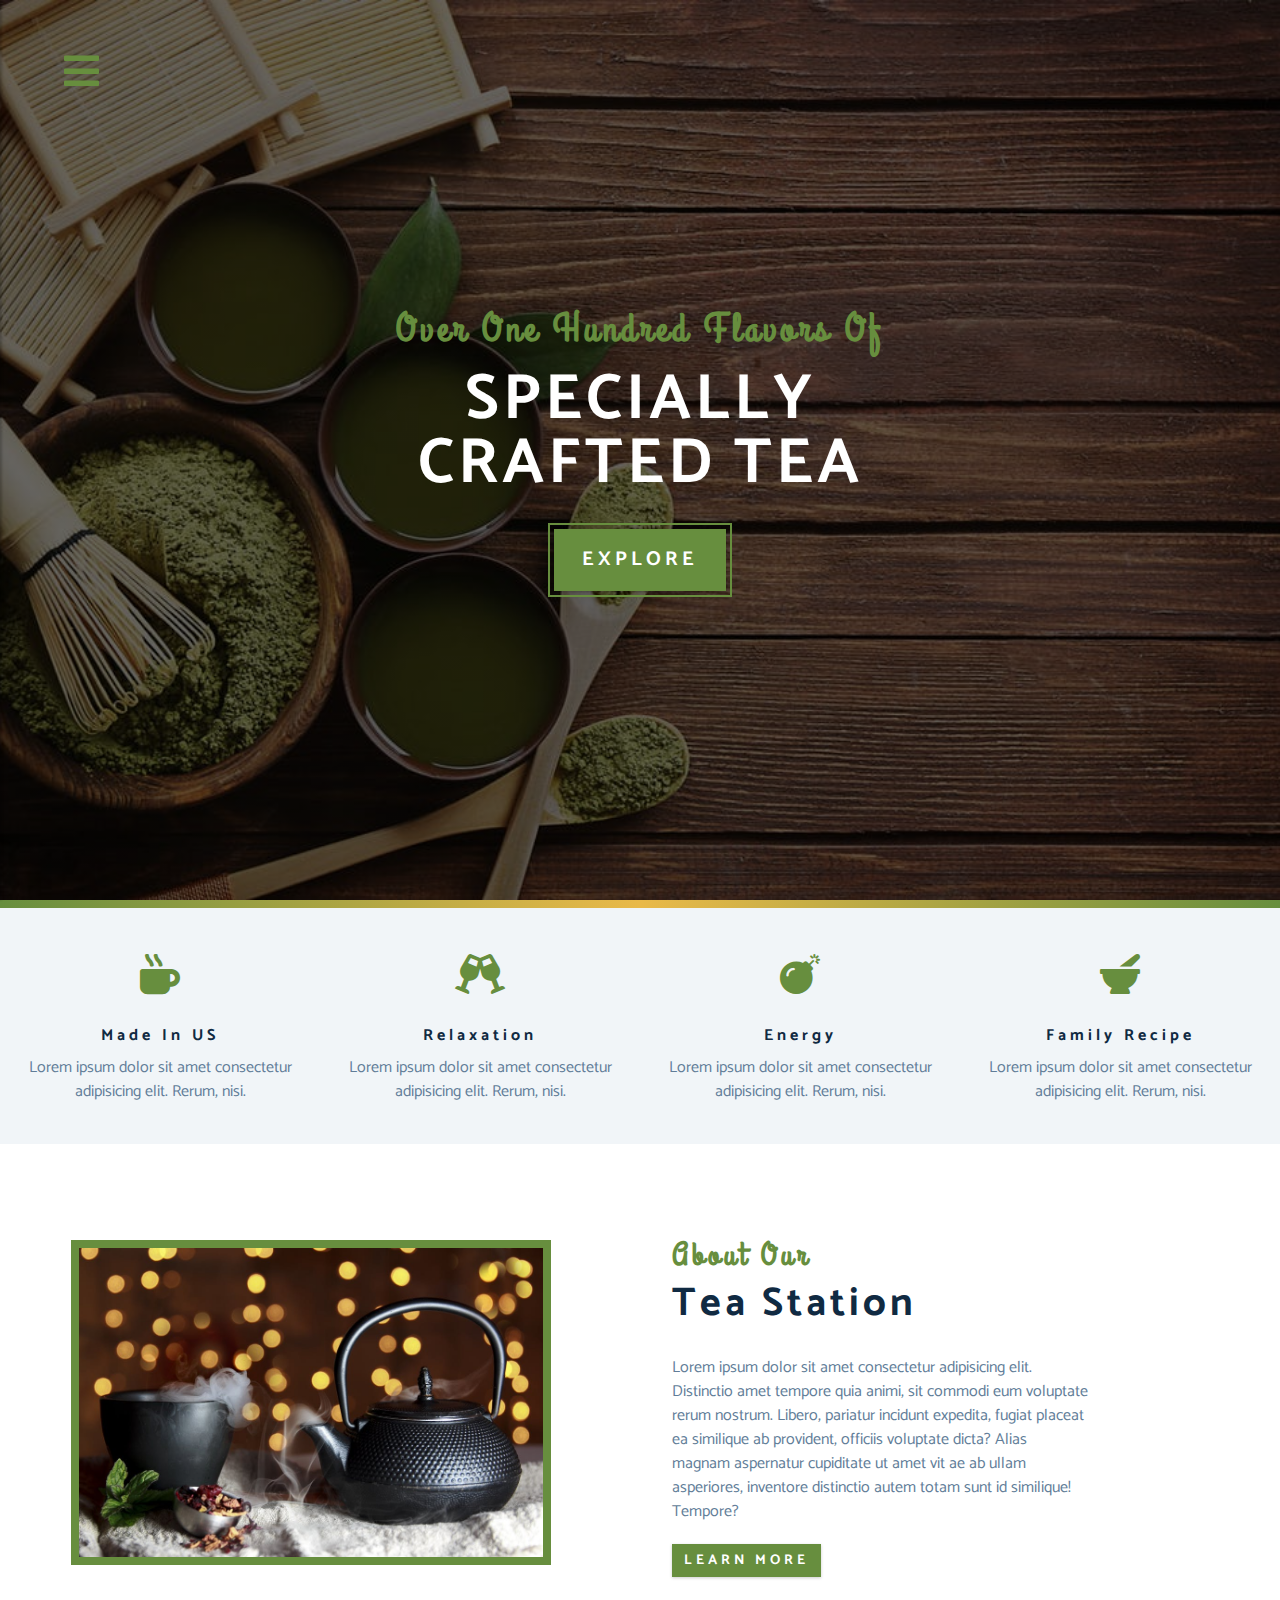
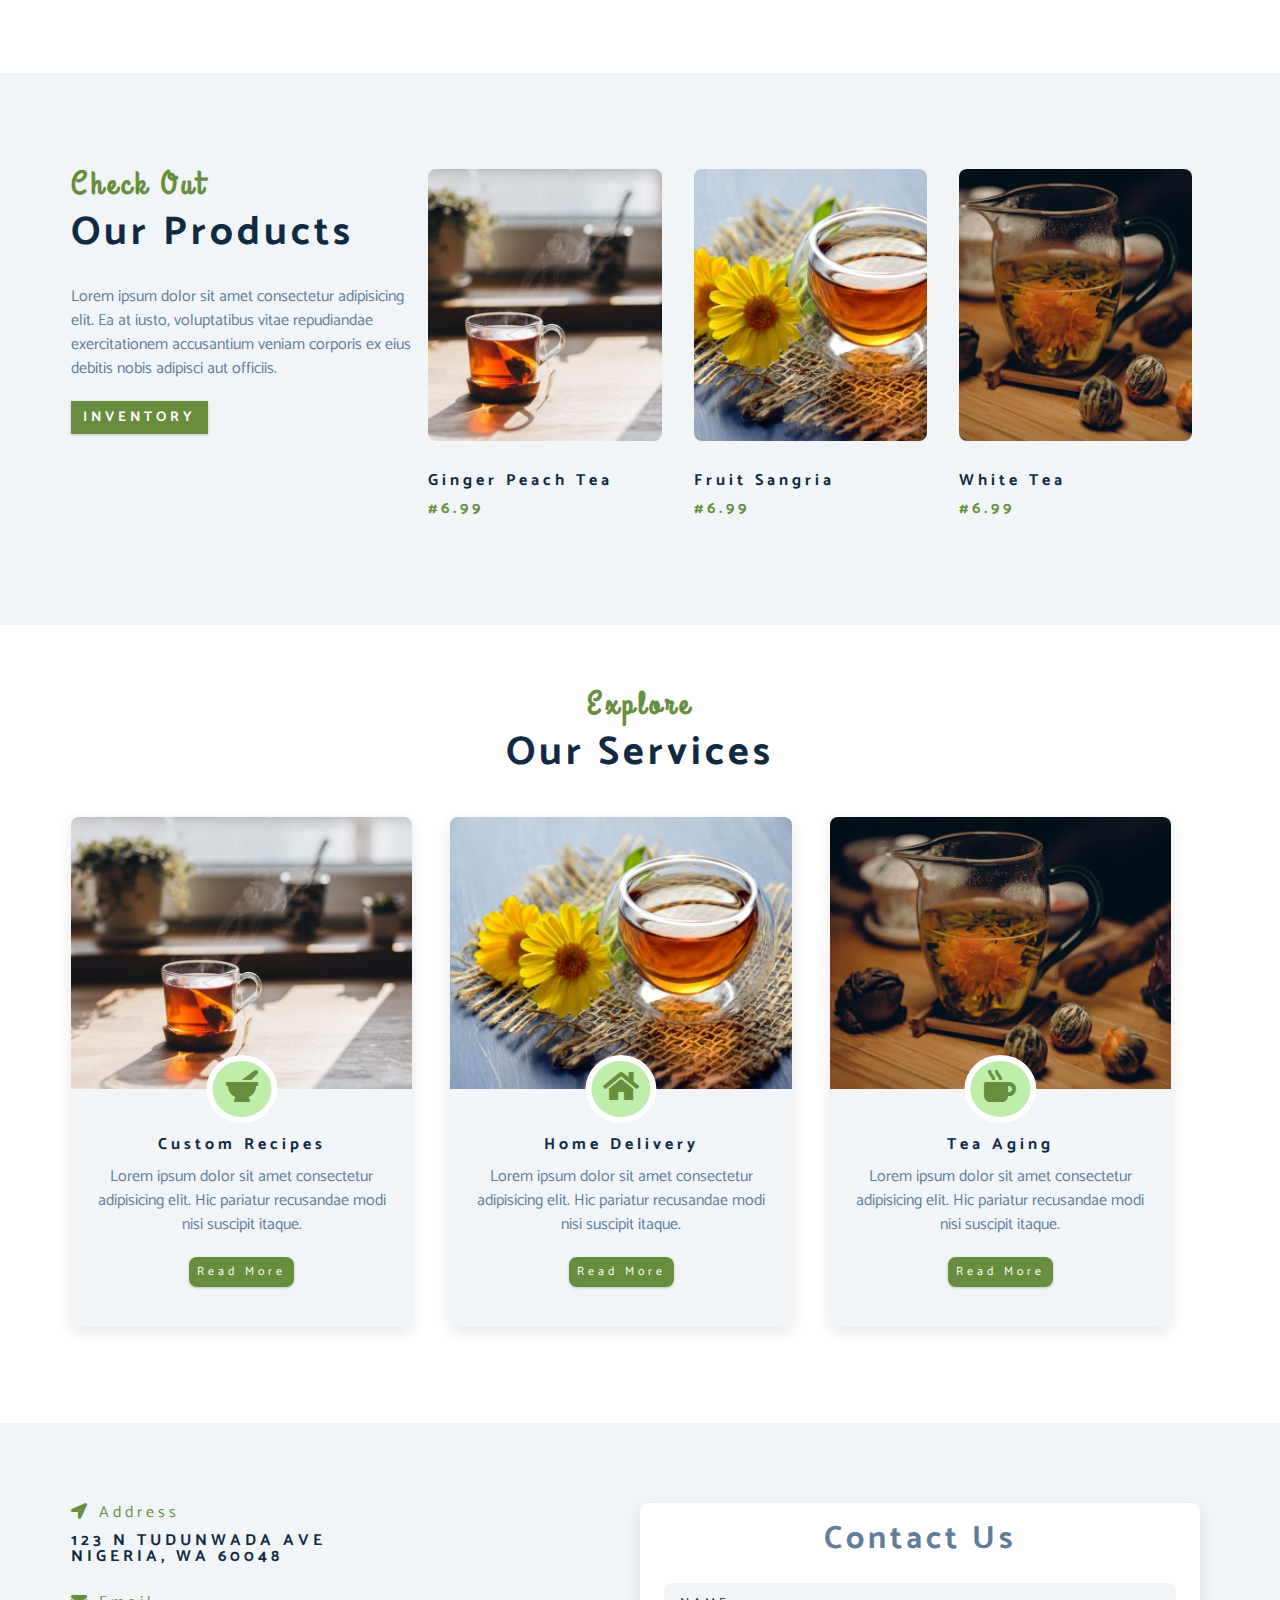
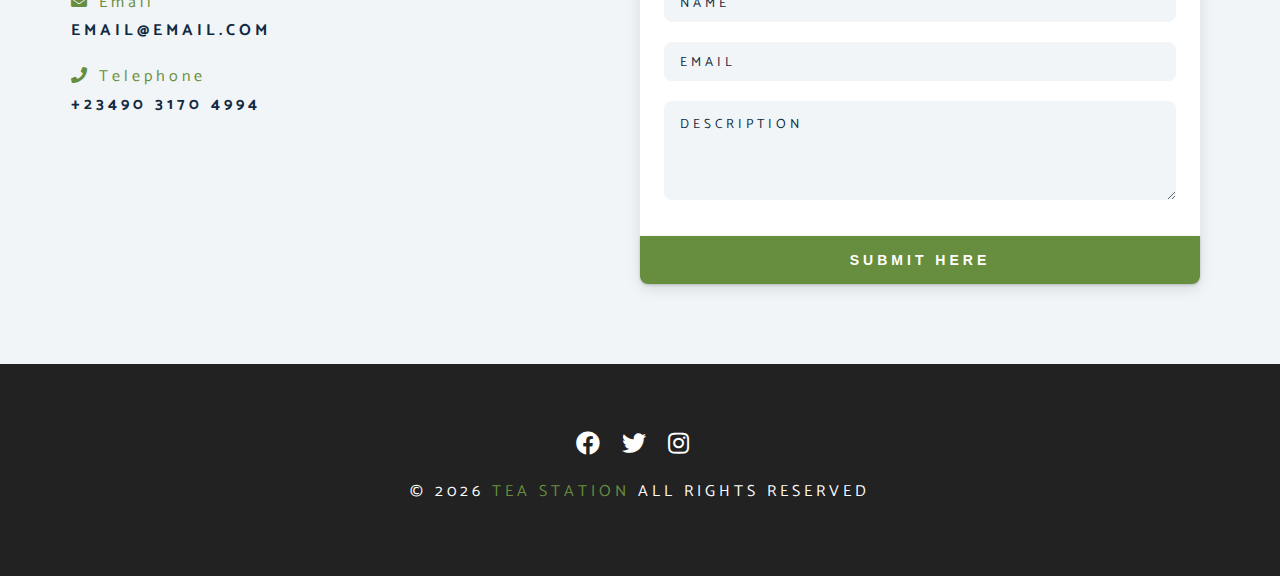
<file: index.html>
<!DOCTYPE html>
<html lang="en">
<head>
    <meta charset="UTF-8">
    <meta http-equiv="X-UA-Compatible" content="IE=edge">
    <meta name="viewport" content="width=device-width, initial-scale=1.0">
    <title>Tea Station || Home</title>
     <!-- font awesome -->
    <link rel="stylesheet" href="./fontawesome-free-5.12.1-web/css/all.min.css">
    <!-- custom css -->
    <link rel="stylesheet" href="/styles.css">
</head>
<body>
<!-- navbar -->
<!-- nav button -->
<span class="nav-btn" id="nav-btn">
    <i class="fas fa-bars"></i>
</span>
<nav class="navbar" id="navbar">
    <div class="navbar-header">
        <span class="nav-close" id="nav-close">
            <i class="fas fa-times"></i>
        </span>
    </div>
    <ul class="nav-items">
        <li><a href="index.html" class="nav-link">home</a></li>
        <li><a href="skills.html" class="nav-link">skills</a></li>
        <li><a href="about.html" class="nav-link">about</a></li>
        <li><a href="products.html" class="nav-link">products</a></li>
        <li><a href="services.html" class="nav-link">services</a></li>
    </ul>
</nav>
<!-- header -->
<header class="header">
    <div class="banner">
        <h2>Over one hundred flavors of</h2>
        <h1>specially <br> crafted tea</h1>
        <a href="skills.html" class="btn banner-btn">
            explore
        </a>
    </div>
</header>
<!-- end of header -->
<div class="content-divider"></div>
<!-- skills section -->
<section class="skills clearfix">
<!-- single skill -->
<article class="skill">
<span class="skill-icon">
    <i class="fas fa-mug-hot"></i>
</span>
<h4 class="skill-title">made in US </h4>
<p class="skill-text">
    Lorem ipsum dolor sit amet consectetur adipisicing elit. Rerum, nisi.
</p>
</article>
<!-- end of single skill -->
<!-- single skill -->
<article class="skill">
    <span class="skill-icon">
        <i class="fas fa-glass-cheers"></i>
    </span>
    <h4 class="skill-title">relaxation</h4>
    <p class="skill-text">
        Lorem ipsum dolor sit amet consectetur adipisicing elit. Rerum, nisi.
    </p>
    </article>
    <!-- end of single skill -->
    <!-- single skill -->
<article class="skill">
    <span class="skill-icon">
        <i class="fas fa-bomb"></i>
    </span>
    <h4 class="skill-title">energy</h4>
    <p class="skill-text">
        Lorem ipsum dolor sit amet consectetur adipisicing elit. Rerum, nisi.
    </p>
    </article>
    <!-- end of single skill -->
    <!-- single skill -->
<article class="skill">
    <span class="skill-icon">
        <i class="fas fa-mortar-pestle"></i>
    </span>
    <h4 class="skill-title">family recipe</h4>
    <p class="skill-text">
        Lorem ipsum dolor sit amet consectetur adipisicing elit. Rerum, nisi.
    </p>
    </article>
    <!-- end of single skill -->
</section>
<!-- end of skills section -->

<!-- about -->
<section>
    <div class="section-center clearfix">
        <!-- about-img -->
        <article class="about-img">
            <div class="about-picture-container">
                <img src="./images/about-bcg.jpeg" alt="tea kettle" class="about-picture">
            </div>
        </article>
          <!-- about-info -->
          <article class="about-info">
            <!-- section title -->
            <div class="section-title">
                <h3>about our</h3>
                <h2>tea station</h2>
            </div>
            <!-- end of section title -->
            <p class="about-text">
                Lorem ipsum dolor sit amet consectetur adipisicing elit. Distinctio amet tempore quia animi, sit commodi eum voluptate rerum nostrum. Libero, pariatur incidunt expedita, fugiat placeat ea similique ab provident, officiis voluptate dicta? Alias magnam aspernatur cupiditate ut amet vit
                ae ab ullam asperiores, inventore distinctio autem totam sunt id similique! Tempore?
            </p>
            <a href="about.html" class="btn">learn more</a>
          </article>
    </div>
</section>
<!-- end of about -->
<!-- products -->
<section class="products">
    <div class="section-center clearfix">
        <!-- products info -->
        <article class="products-info">
            <!-- section title -->
            <div class="section-title">
                <h3>check out</h3>
                <h2>our products</h2>
            </div>
            <!-- end of section title -->
            <p class="product-text">
                Lorem ipsum dolor sit amet consectetur adipisicing elit. Ea at iusto, voluptatibus vitae repudiandae exercitationem accusantium veniam corporis ex eius debitis nobis adipisci aut officiis.
            </p>
            <a href="products.html" class="btn">inventory</a>
        </article>
        <!-- products inventory -->
        <article class="products-inventory clearfix">
            <!-- single product -->
            <div class="product">
                <img src="./images/product-1.jpeg" alt="single product" class="product-img">
                <h4 class="product-title">ginger peach tea</h4>
                <h4 class="product-price">#6.99</h4>
            </div>
            <!-- end of single product -->

             <!-- single product -->
             <div class="product">
                <img src="./images/product-2.jpeg" alt="fruit sangria" class="product-img">
                <h4 class="product-title">fruit sangria</h4>
                <h4 class="product-price">#6.99</h4>
            </div>
            <!-- end of single product -->

            <!-- single product -->
            <div class="product">
                <img src="./images/product-3.jpeg" alt="white tea" class="product-img">
                <h4 class="product-title">white tea</h4>
                <h4 class="product-price">#6.99</h4>
            </div>
            <!-- end of single product -->
        </article>
    </div>
</section>
<!-- end of products -->
<!-- services -->
<section class="services">
     <!-- section title -->
     <div class="section-title services-title">
        <h3>explore</h3>
        <h2> our services</h2>
    </div>
    <!-- end of section title -->
    <div class="section-center clearfix">
        <!-- single card -->
        <article class="service-card">
            <!-- img container -->
            <div class="service-img-container">
                <!-- img -->
                <img src="./images/product-1.jpeg" class="service-img" alt="single service">
                <!-- service-icon -->
                <span class="service-icon">
                    <i class="fas fa-mortar-pestle fa-fw"></i>
                </span>
            </div>
            <!-- services info -->
            <div class="service-info">
                <h4>custom recipes</h4>
                <p>Lorem ipsum dolor sit amet consectetur adipisicing elit. Hic pariatur recusandae modi nisi suscipit itaque.</p>
                <a href="products.html" class="btn service-btn">read more</a>
            </div>
        </article>
        <!-- end of single card -->

         <!-- single card -->
         <article class="service-card">
            <!-- img container -->
            <div class="service-img-container">
                <!-- img -->
                <img src="./images/product-2.jpeg" class="service-img" alt="single service">
                <!-- service-icon -->
                <span class="service-icon">
                    <i class="fas fa-home fa-fw"></i>
                </span>
            </div>
            <!-- services info -->
            <div class="service-info">
                <h4>Home delivery</h4>
                <p>Lorem ipsum dolor sit amet consectetur adipisicing elit. Hic pariatur recusandae modi nisi suscipit itaque.</p>
                <a href="products.html" class="btn service-btn">read more</a>
            </div>
        </article>
        <!-- end of single card -->

         <!-- single card -->
         <article class="service-card">
            <!-- img container -->
            <div class="service-img-container">
                <!-- img -->
                <img src="./images/product-3.jpeg" class="service-img" alt="single service">
                <!-- service-icon -->
                <span class="service-icon">
                    <i class="fas fa-mug-hot fa-fw"></i>
                </span>
            </div>
            <!-- services info -->
            <div class="service-info">
                <h4>tea aging</h4>
                <p>Lorem ipsum dolor sit amet consectetur adipisicing elit. Hic pariatur recusandae modi nisi suscipit itaque.</p>
                <a href="products.html" class="btn service-btn">read more</a>
            </div>
        </article>
        <!-- end of single card -->
    </div>
</section>
<!-- end of services -->

<!-- contact -->
<section class="contact">
    <div class="section-center clearfix">
        <!-- contact info -->
        <article class="contact-info">
            <!-- contact item -->
            <div class="contact-item">
                <h4 class="contact-title">
                    <span class="contact-icon">
                        <i class="fas fa-location-arrow"></i>
                    </span>
                    address
                </h4>
                <h4 class="contact-text">
                    123 N Tudunwada Ave <br/>
                    Nigeria, WA 60048
                </h4>
            </div>
            <!-- end of contact item -->

            <!-- contact item -->
            <div class="contact-item">
                <h4 class="contact-title">
                    <span class="contact-icon">
                        <i class="fas fa-envelope"></i>
                    </span>
                    email
                </h4>
                <h4 class="contact-text">
                   Email@email.com
                </h4>
            </div>
            <!-- end of contact item -->

            <!-- contact item -->
            <div class="contact-item">
                <h4 class="contact-title">
                    <span class="contact-icon">
                        <i class="fas fa-phone"></i>
                    </span>
                    telephone
                </h4>
                <h4 class="contact-text">
                    +23490 3170 4994
                </h4>
            </div>
            <!-- end of contact item -->
        </article>
        <!-- contact form -->
        <article class="contact-form">
            <h3>contact us</h3>
            <form action="https://formspree.io/f/xdovwlbd"
            method="POST">
                <div class="form-group">
                    <!-- inputs -->
                    <input type="text" placeholder="name"
                    class="form-control" name="firstname" />

                    <input type="email" placeholder="email"
                    class="form-control" name="email" />
                    <textarea name="message" placeholder="description"
                    class="form-control"  
                    rows="5"></textarea>
                </div>
                <!-- button -->
                <button type="submit" class="submit-btn btn">submit here
                </button>
            </form>
        </article>
    </div>
</section>
<!-- End of contact -->
<!-- FOOTER -->
<footer class="footer">
    <div class="section-center">
        <div class="social-icons">
            <!-- social icon -->
            <a href="#" class="social-icon">
                <i class="fab fa-facebook"></i>
            </a>
            <!-- end of social icon -->

             <!-- social icon -->
             <a href="#" class="social-icon">
                <i class="fab fa-twitter"></i>
            </a>
            <!-- end of social icon -->

             <!-- social icon -->
             <a href="#" class="social-icon">
                <i class="fab fa-instagram"></i>
            </a>
            <!-- end of social icon -->
        </div>
        <h4 class="footer-text">&copy; <span id="date"></span>
            <span class="company">tea station</span>
            all rights reserved    
        </h4>
    </div>
</footer>
<script src="app.js"></script>
</body>
</html>
</file>
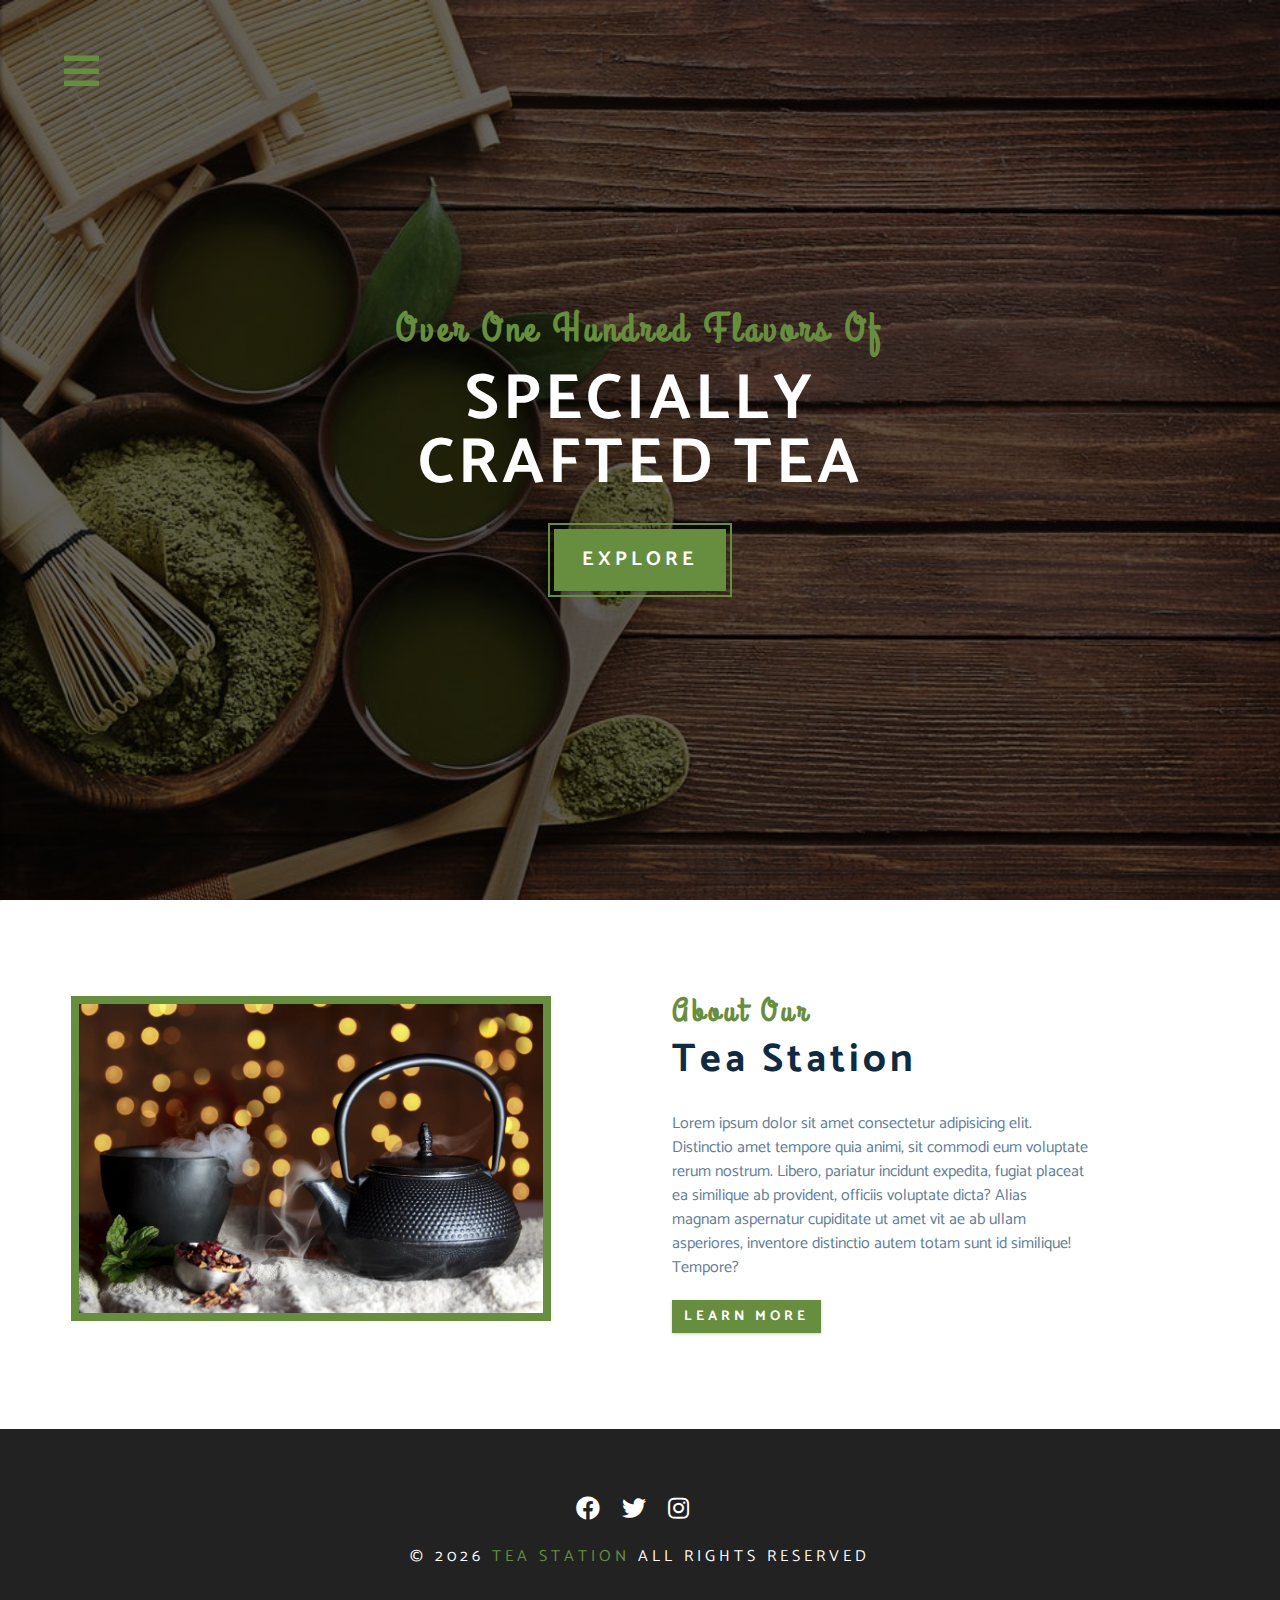
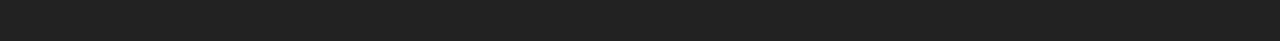
<file: about.html>
<!DOCTYPE html>
<html lang="en">
<head>
    <meta charset="UTF-8">
    <meta http-equiv="X-UA-Compatible" content="IE=edge">
    <meta name="viewport" content="width=device-width, initial-scale=1.0">
    <title>Tea Station || About</title>
     <!-- font awesome -->
    <link rel="stylesheet" href="./fontawesome-free-5.12.1-web/css/all.min.css">
    <!-- custom css -->
    <link rel="stylesheet" href="/styles.css">
</head>
<body>
<!-- navbar -->
<!-- nav button -->
<span class="nav-btn" id="nav-btn">
    <i class="fas fa-bars"></i>
</span>
<nav class="navbar" id="navbar">
    <div class="navbar-header">
        <span class="nav-close" id="nav-close">
            <i class="fas fa-times"></i>
        </span>
    </div>
    <ul class="nav-items">
        <li><a href="index.html" class="nav-link">home</a></li>
        <li><a href="skills.html" class="nav-link">skills</a></li>
        <li><a href="about.html" class="nav-link">about</a></li>
        <li><a href="products.html" class="nav-link">products</a></li>
    </ul>
</nav>
<!-- header -->
<header class="header">
    <div class="banner">
        <h2>Over one hundred flavors of</h2>
        <h1>specially <br> crafted tea</h1>
        <a href="skills.html" class="btn banner-btn">
            explore
        </a>
    </div>
</header>
<!-- end of header -->
<!-- about -->
<section>
    <div class="section-center clearfix">
        <!-- about-img -->
        <article class="about-img">
            <div class="about-picture-container">
                <img src="./images/about-bcg.jpeg" alt="tea kettle" class="about-picture">
            </div>
        </article>
          <!-- about-info -->
          <article class="about-info">
            <!-- section title -->
            <div class="section-title">
                <h3>about our</h3>
                <h2>tea station</h2>
            </div>
            <!-- end of section title -->
            <p class="about-text">
                Lorem ipsum dolor sit amet consectetur adipisicing elit. Distinctio amet tempore quia animi, sit commodi eum voluptate rerum nostrum. Libero, pariatur incidunt expedita, fugiat placeat ea similique ab provident, officiis voluptate dicta? Alias magnam aspernatur cupiditate ut amet vit
                ae ab ullam asperiores, inventore distinctio autem totam sunt id similique! Tempore?
            </p>
            <a href="about.html" class="btn">learn more</a>
          </article>
    </div>
</section>
<!-- end of about -->


<!-- footer-->
<footer class="footer">
    <div class="section-center">
        <div class="social-icons">
            <!-- social icon -->
            <a href="#" class="social-icon">
                <i class="fab fa-facebook"></i>
            </a>
            <!-- end of social icon -->

             <!-- social icon -->
             <a href="#" class="social-icon">
                <i class="fab fa-twitter"></i>
            </a>
            <!-- end of social icon -->

             <!-- social icon -->
             <a href="#" class="social-icon">
                <i class="fab fa-instagram"></i>
            </a>
            <!-- end of social icon -->
        </div>
        <h4 class="footer-text">&copy; <span id="date"></span>
            <span class="company">tea station</span>
            all rights reserved    
        </h4>
    </div>
</footer>
<script src="app.js"></script>
</body>
</html>
</file>
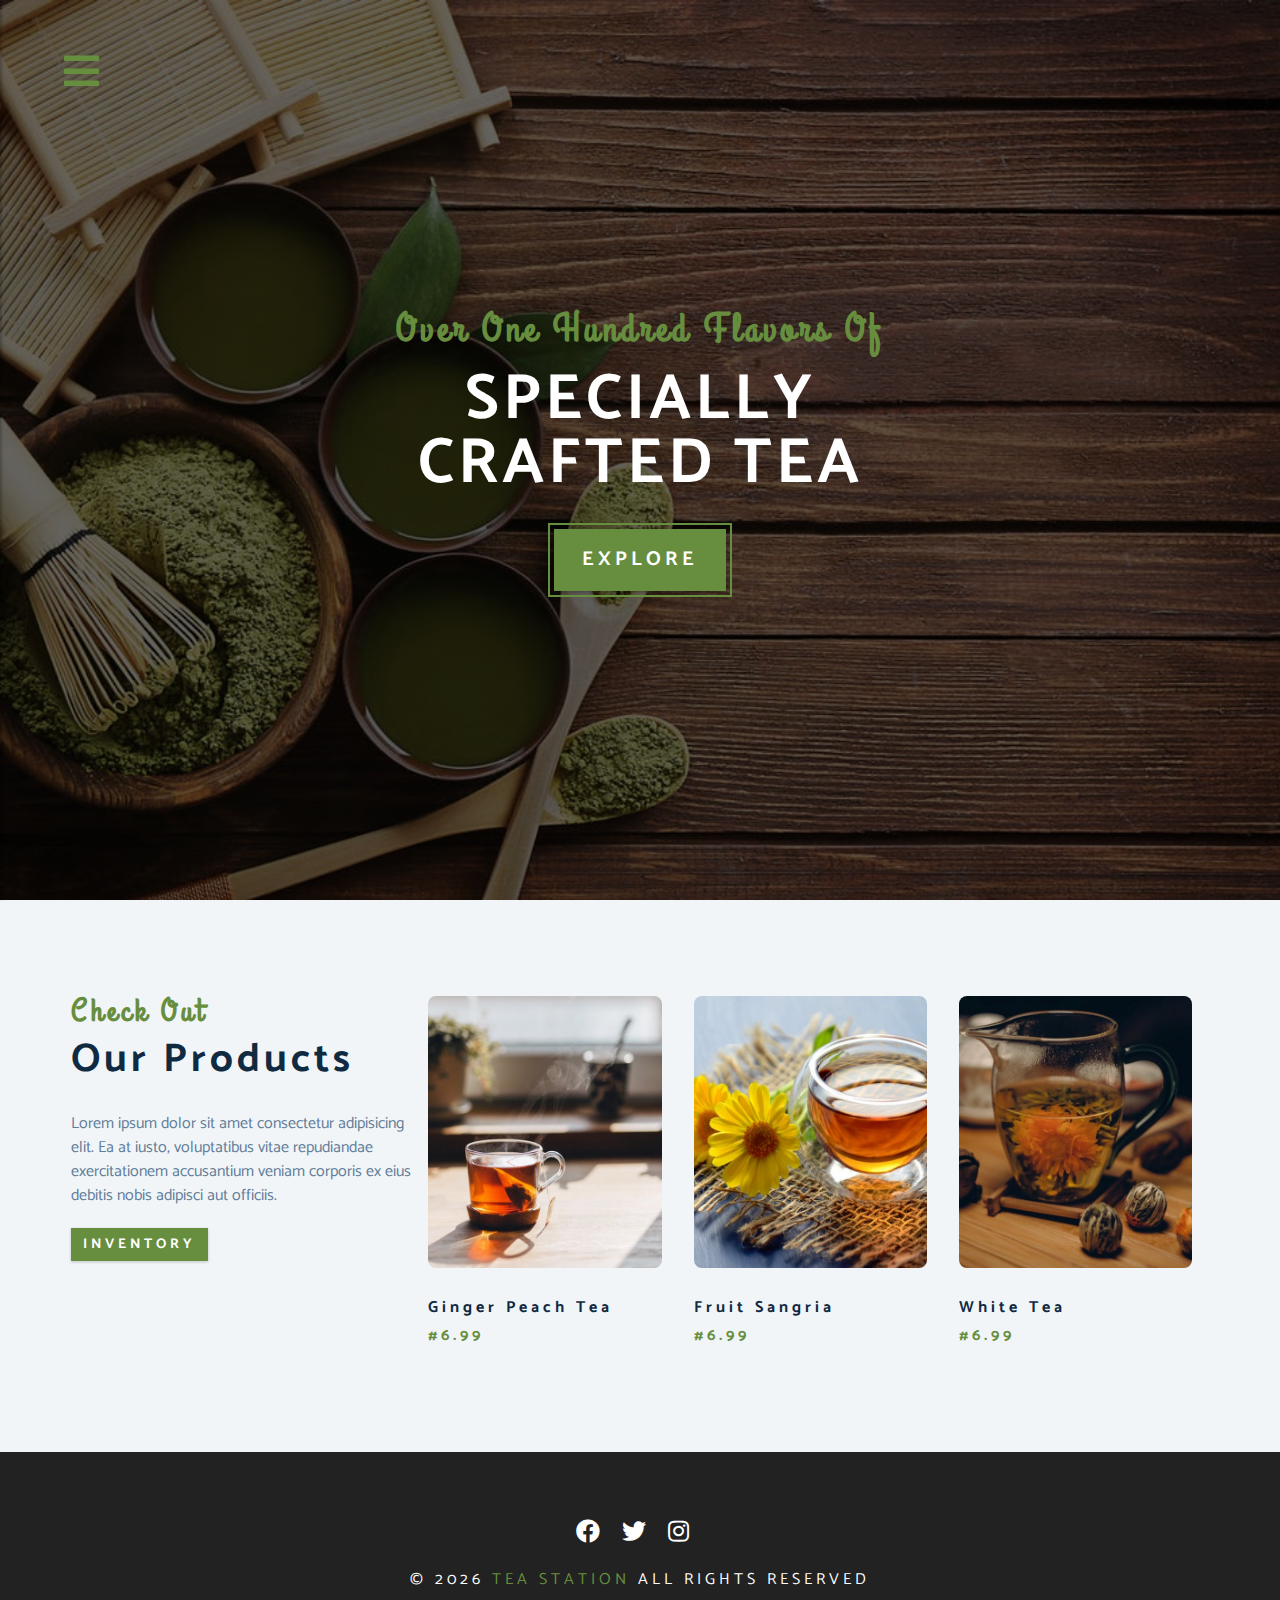
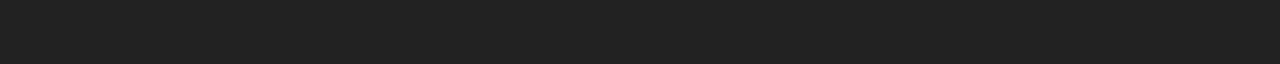
<file: products.html>
<!DOCTYPE html>
<html lang="en">
<head>
    <meta charset="UTF-8">
    <meta http-equiv="X-UA-Compatible" content="IE=edge">
    <meta name="viewport" content="width=device-width, initial-scale=1.0">
    <title>Tea Station || Home</title>
     <!-- font awesome -->
    <link rel="stylesheet" href="./fontawesome-free-5.12.1-web/css/all.min.css">
    <!-- custom css -->
    <link rel="stylesheet" href="/styles.css">
</head>
<body>
<!-- navbar -->
<!-- nav button -->
<span class="nav-btn" id="nav-btn">
    <i class="fas fa-bars"></i>
</span>
<nav class="navbar" id="navbar">
    <div class="navbar-header">
        <span class="nav-close" id="nav-close">
            <i class="fas fa-times"></i>
        </span>
    </div>
    <ul class="nav-items">
        <li><a href="index.html" class="nav-link">home</a></li>
        <li><a href="skills.html" class="nav-link">skills</a></li>
        <li><a href="about.html" class="nav-link">about</a></li>
        <li><a href="products.html" class="nav-link">products</a></li>
    </ul>
</nav>
<!-- header -->
<header class="header">
    <div class="banner">
        <h2>Over one hundred flavors of</h2>
        <h1>specially <br> crafted tea</h1>
        <a href="skills.html" class="btn banner-btn">
            explore
        </a>
    </div>
</header>
<!-- end of header -->

<!-- products -->
<section class="products">
    <div class="section-center clearfix">
        <!-- products info -->
        <article class="products-info">
            <!-- section title -->
            <div class="section-title">
                <h3>check out</h3>
                <h2>our products</h2>
            </div>
            <!-- end of section title -->
            <p class="product-text">
                Lorem ipsum dolor sit amet consectetur adipisicing elit. Ea at iusto, voluptatibus vitae repudiandae exercitationem accusantium veniam corporis ex eius debitis nobis adipisci aut officiis.
            </p>
            <a href="products.html" class="btn">inventory</a>
        </article>
        <!-- products inventory -->
        <article class="products-inventory clearfix">
            <!-- single product -->
            <div class="product">
                <img src="./images/product-1.jpeg" alt="single product" class="product-img">
                <h4 class="product-title">ginger peach tea</h4>
                <h4 class="product-price">#6.99</h4>
            </div>
            <!-- end of single product -->

             <!-- single product -->
             <div class="product">
                <img src="./images/product-2.jpeg" alt="fruit sangria" class="product-img">
                <h4 class="product-title">fruit sangria</h4>
                <h4 class="product-price">#6.99</h4>
            </div>
            <!-- end of single product -->

            <!-- single product -->
            <div class="product">
                <img src="./images/product-3.jpeg" alt="white tea" class="product-img">
                <h4 class="product-title">white tea</h4>
                <h4 class="product-price">#6.99</h4>
            </div>
            <!-- end of single product -->
        </article>
    </div>
</section>
<!-- end of products -->



<!-- FOOTER -->
<footer class="footer">
    <div class="section-center">
        <div class="social-icons">
            <!-- social icon -->
            <a href="#" class="social-icon">
                <i class="fab fa-facebook"></i>
            </a>
            <!-- end of social icon -->

             <!-- social icon -->
             <a href="#" class="social-icon">
                <i class="fab fa-twitter"></i>
            </a>
            <!-- end of social icon -->

             <!-- social icon -->
             <a href="#" class="social-icon">
                <i class="fab fa-instagram"></i>
            </a>
            <!-- end of social icon -->
        </div>
        <h4 class="footer-text">&copy; <span id="date"></span>
            <span class="company">tea station</span>
            all rights reserved    
        </h4>
    </div>
</footer>
<script src="app.js"></script>
</body>
</html>
</file>
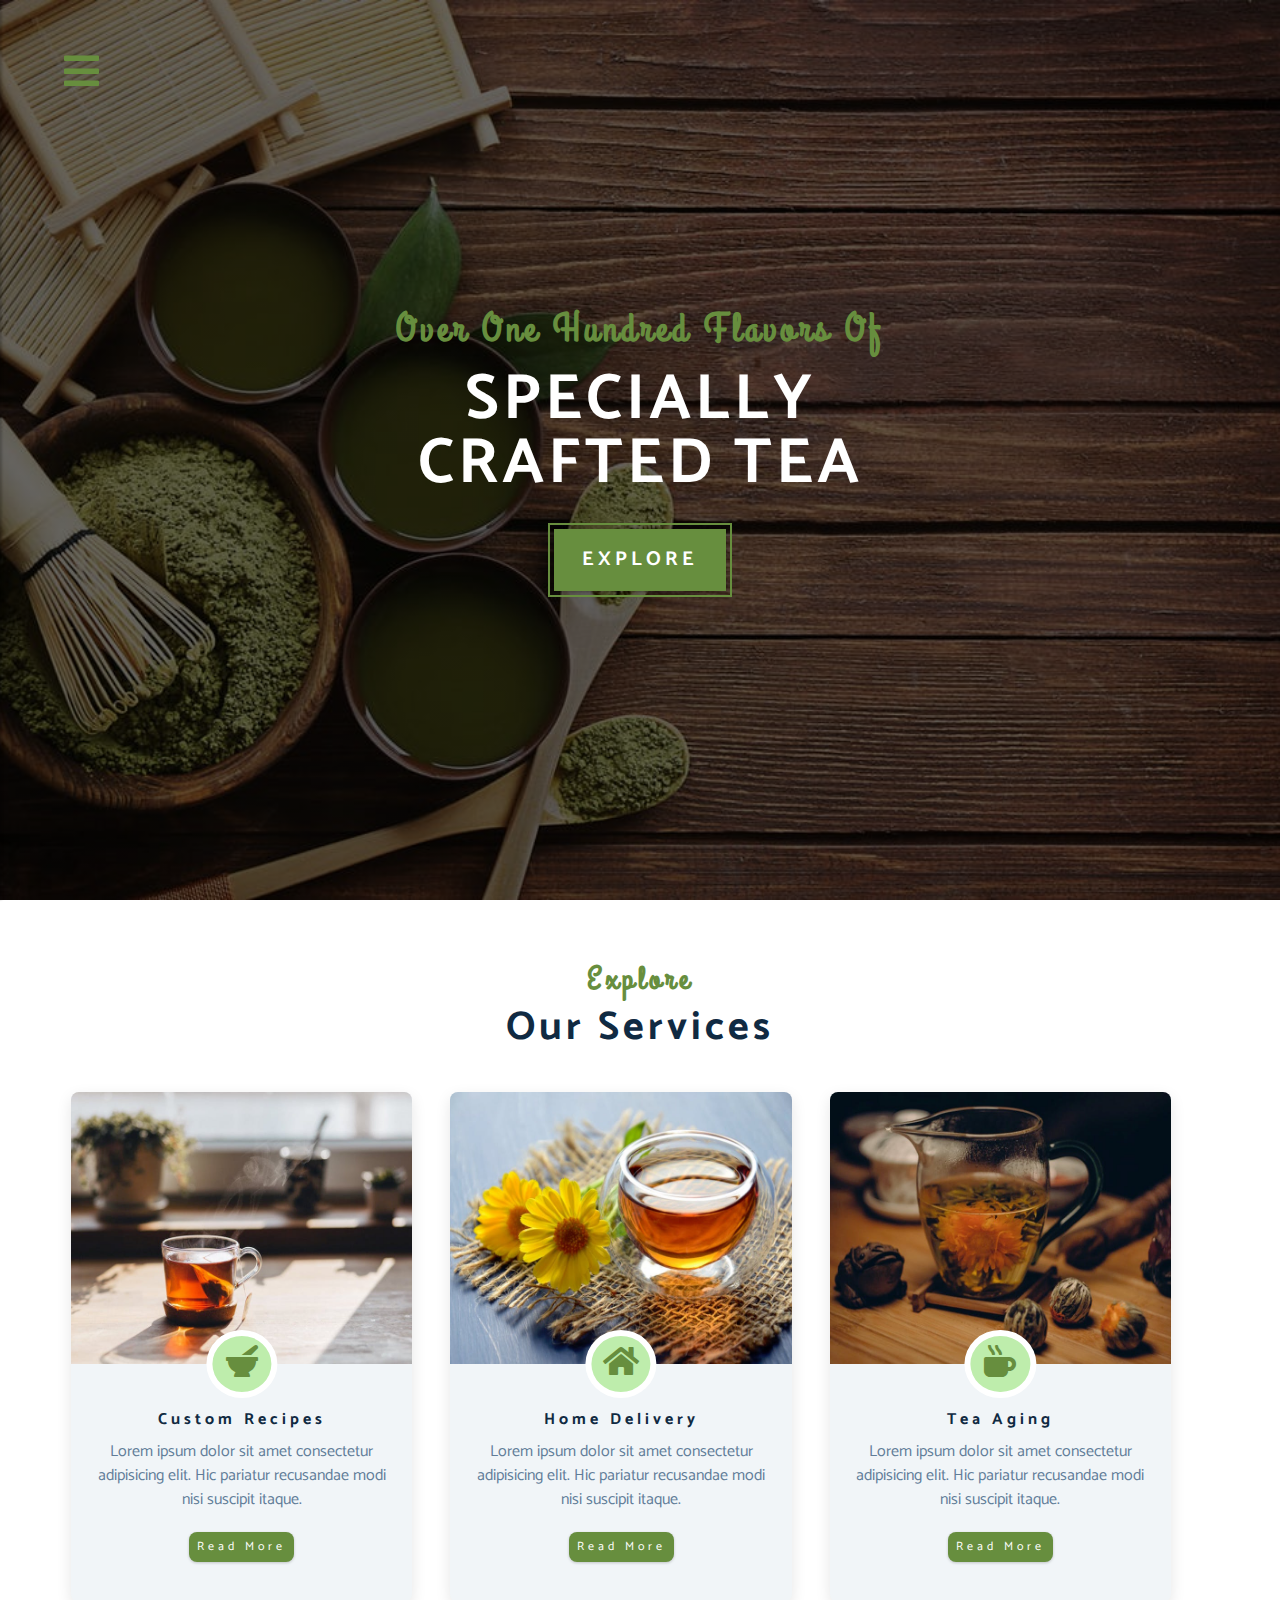
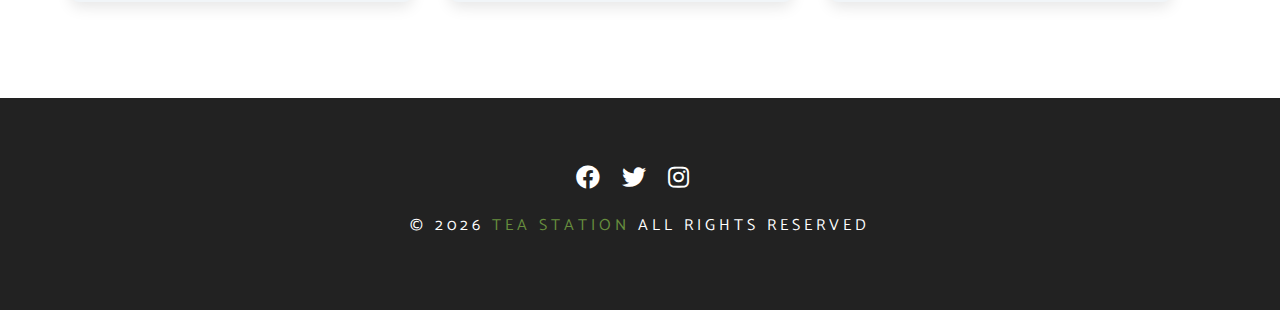
<file: services.html>
<!DOCTYPE html>
<html lang="en">
<head>
    <meta charset="UTF-8">
    <meta http-equiv="X-UA-Compatible" content="IE=edge">
    <meta name="viewport" content="width=device-width, initial-scale=1.0">
    <title>Tea Station || Home</title>
     <!-- font awesome -->
    <link rel="stylesheet" href="./fontawesome-free-5.12.1-web/css/all.min.css">
    <!-- custom css -->
    <link rel="stylesheet" href="/styles.css">
</head>
<body>
<!-- navbar -->
<!-- nav button -->
<span class="nav-btn" id="nav-btn">
    <i class="fas fa-bars"></i>
</span>
<nav class="navbar" id="navbar">
    <div class="navbar-header">
        <span class="nav-close" id="nav-close">
            <i class="fas fa-times"></i>
        </span>
    </div>
    <ul class="nav-items">
        <li><a href="index.html" class="nav-link">home</a></li>
        <li><a href="skills.html" class="nav-link">skills</a></li>
        <li><a href="about.html" class="nav-link">about</a></li>
        <li><a href="products.html" class="nav-link">products</a></li>
        <li><a href="services.html" class="nav-link">services</a></li>
    </ul>
</nav>
<!-- header -->
<header class="header">
    <div class="banner">
        <h2>Over one hundred flavors of</h2>
        <h1>specially <br> crafted tea</h1>
        <a href="skills.html" class="btn banner-btn">
            explore
        </a>
    </div>
</header>
<!-- end of header -->

<!-- services -->
<section class="services">
    <!-- section title -->
    <div class="section-title services-title">
       <h3>explore</h3>
       <h2> our services</h2>
   </div>
   <!-- end of section title -->
   <div class="section-center clearfix">
       <!-- single card -->
       <article class="service-card">
           <!-- img container -->
           <div class="service-img-container">
               <!-- img -->
               <img src="./images/product-1.jpeg" class="service-img" alt="single service">
               <!-- service-icon -->
               <span class="service-icon">
                   <i class="fas fa-mortar-pestle fa-fw"></i>
               </span>
           </div>
           <!-- services info -->
           <div class="service-info">
               <h4>custom recipes</h4>
               <p>Lorem ipsum dolor sit amet consectetur adipisicing elit. Hic pariatur recusandae modi nisi suscipit itaque.</p>
               <a href="products.html" class="btn service-btn">read more</a>
           </div>
       </article>
       <!-- end of single card -->

        <!-- single card -->
        <article class="service-card">
           <!-- img container -->
           <div class="service-img-container">
               <!-- img -->
               <img src="./images/product-2.jpeg" class="service-img" alt="single service">
               <!-- service-icon -->
               <span class="service-icon">
                   <i class="fas fa-home fa-fw"></i>
               </span>
           </div>
           <!-- services info -->
           <div class="service-info">
               <h4>Home delivery</h4>
               <p>Lorem ipsum dolor sit amet consectetur adipisicing elit. Hic pariatur recusandae modi nisi suscipit itaque.</p>
               <a href="products.html" class="btn service-btn">read more</a>
           </div>
       </article>
       <!-- end of single card -->

        <!-- single card -->
        <article class="service-card">
           <!-- img container -->
           <div class="service-img-container">
               <!-- img -->
               <img src="./images/product-3.jpeg" class="service-img" alt="single service">
               <!-- service-icon -->
               <span class="service-icon">
                   <i class="fas fa-mug-hot fa-fw"></i>
               </span>
           </div>
           <!-- services info -->
           <div class="service-info">
               <h4>tea aging</h4>
               <p>Lorem ipsum dolor sit amet consectetur adipisicing elit. Hic pariatur recusandae modi nisi suscipit itaque.</p>
               <a href="products.html" class="btn service-btn">read more</a>
           </div>
       </article>
       <!-- end of single card -->
   </div>
</section>
<!-- end of services -->





<!-- FOOTER -->
<footer class="footer">
    <div class="section-center">
        <div class="social-icons">
            <!-- social icon -->
            <a href="#" class="social-icon">
                <i class="fab fa-facebook"></i>
            </a>
            <!-- end of social icon -->

             <!-- social icon -->
             <a href="#" class="social-icon">
                <i class="fab fa-twitter"></i>
            </a>
            <!-- end of social icon -->

             <!-- social icon -->
             <a href="#" class="social-icon">
                <i class="fab fa-instagram"></i>
            </a>
            <!-- end of social icon -->
        </div>
        <h4 class="footer-text">&copy; <span id="date"></span>
            <span class="company">tea station</span>
            all rights reserved    
        </h4>
    </div>
</footer>
<script src="app.js"></script>
</body>
</html>
</file>
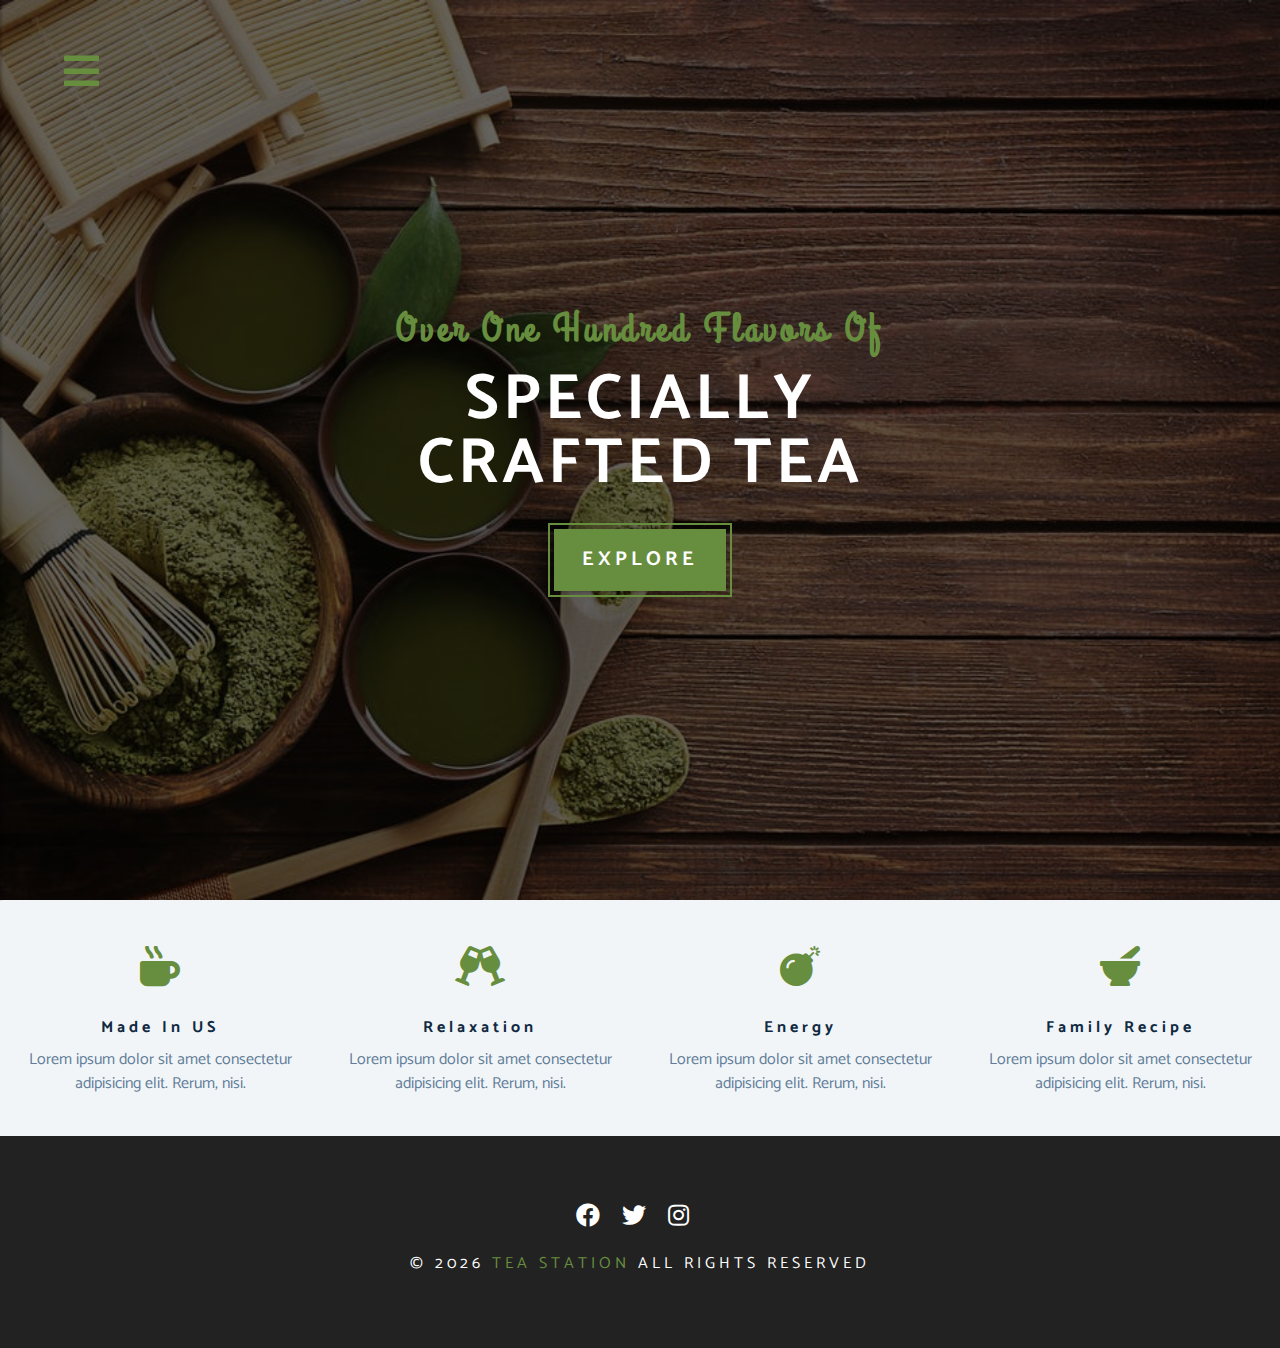
<file: skills.html>
<!DOCTYPE html>
<html lang="en">
<head>
    <meta charset="UTF-8">
    <meta http-equiv="X-UA-Compatible" content="IE=edge">
    <meta name="viewport" content="width=device-width, initial-scale=1.0">
    <title>Tea Station || Home</title>
     <!-- font awesome -->
    <link rel="stylesheet" href="./fontawesome-free-5.12.1-web/css/all.min.css">
    <!-- custom css -->
    <link rel="stylesheet" href="/styles.css">
</head>
<body>
<!-- navbar -->
<!-- nav button -->
<span class="nav-btn" id="nav-btn">
    <i class="fas fa-bars"></i>
</span>
<nav class="navbar" id="navbar">
    <div class="navbar-header">
        <span class="nav-close" id="nav-close">
            <i class="fas fa-times"></i>
        </span>
    </div>
    <ul class="nav-items">
        <li><a href="index.html" class="nav-link">home</a></li>
        <li><a href="skills.html" class="nav-link">skills</a></li>
        <li><a href="about.html" class="nav-link">about</a></li>
        <li><a href="products.html" class="nav-link">products</a></li>
    </ul>
</nav>
<!-- header -->
<header class="header">
    <div class="banner">
        <h2>Over one hundred flavors of</h2>
        <h1>specially <br> crafted tea</h1>
        <a href="skills.html" class="btn banner-btn">
            explore
        </a>
    </div>
</header>
<!-- end of header -->


<!-- skills section -->
<section class="skills clearfix">
    <!-- single skill -->
    <article class="skill">
    <span class="skill-icon">
        <i class="fas fa-mug-hot"></i>
    </span>
    <h4 class="skill-title">made in US </h4>
    <p class="skill-text">
        Lorem ipsum dolor sit amet consectetur adipisicing elit. Rerum, nisi.
    </p>
    </article>
    <!-- end of single skill -->
    <!-- single skill -->
    <article class="skill">
        <span class="skill-icon">
            <i class="fas fa-glass-cheers"></i>
        </span>
        <h4 class="skill-title">relaxation</h4>
        <p class="skill-text">
            Lorem ipsum dolor sit amet consectetur adipisicing elit. Rerum, nisi.
        </p>
        </article>
        <!-- end of single skill -->
        <!-- single skill -->
    <article class="skill">
        <span class="skill-icon">
            <i class="fas fa-bomb"></i>
        </span>
        <h4 class="skill-title">energy</h4>
        <p class="skill-text">
            Lorem ipsum dolor sit amet consectetur adipisicing elit. Rerum, nisi.
        </p>
        </article>
        <!-- end of single skill -->
        <!-- single skill -->
    <article class="skill">
        <span class="skill-icon">
            <i class="fas fa-mortar-pestle"></i>
        </span>
        <h4 class="skill-title">family recipe</h4>
        <p class="skill-text">
            Lorem ipsum dolor sit amet consectetur adipisicing elit. Rerum, nisi.
        </p>
        </article>
        <!-- end of single skill -->
    </section>
    <!-- end of skills section -->
    


<!-- FOOTER -->
<footer class="footer">
    <div class="section-center">
        <div class="social-icons">
            <!-- social icon -->
            <a href="#" class="social-icon">
                <i class="fab fa-facebook"></i>
            </a>
            <!-- end of social icon -->

             <!-- social icon -->
             <a href="#" class="social-icon">
                <i class="fab fa-twitter"></i>
            </a>
            <!-- end of social icon -->

             <!-- social icon -->
             <a href="#" class="social-icon">
                <i class="fab fa-instagram"></i>
            </a>
            <!-- end of social icon -->
        </div>
        <h4 class="footer-text">&copy; <span id="date"></span>
            <span class="company">tea station</span>
            all rights reserved    
        </h4>
    </div>
</footer>
<script src="app.js"></script>
</body>
</html>
</file>
<file: styles.css>
/*
==========
Fonts
==========
*/
@import url("https://fonts.googleapis.com/css?family=Catamaran:400,700|Grand+Hotel");

/* 
==========
Variables
==========
*/

:root{
    --clr-primary:#678e3e;
    --clr-primary-light:#beedac;
    --clr-grey-1:#102a42; 
    --clr-grey-5:#617d98;
    --clr-grey-10:#f1f5f8;
    --clr-white:#fff;
    --ff-primary:"Catamaran", sans-serif;
    --ff-secondary:"Grand Hotel", monospace;
    --transition:all 0.3s linear;
    --spacing: 0.25rem;
    --radius: 0.5rem; 
} 
*{
    margin: 0;
    padding: 0;
    box-sizing: border-box;
}
body{
    font-family: var(--ff-primary);
    background: var(--clr-white);
    color:var(--clr-grey-1);
    line-height: 1.5;
    font-size: 0.875rem;
}
a{
    text-decoration: none;
}
img{
    width: 100%;
    display: block;
}
h1,h2,h3,h4{
    letter-spacing: var(--spacing);
    text-transform: capitalize;
    line-height: 1.25;
    margin-bottom: 0.75rem;
}
h1{
    font-size: 3rem;
}
h2{
    font-size: 2rem;
}
h3{
    font-size: 1.5rem;
}
h4{
    font-size: 0.875rem;
}
p{
    margin-bottom: 1.25rem;
}
@media screen and (min-width:800px){
    h1{
        font-size: 4rem;
    }
    h2{
        font-size: 2.5rem;
    }
    h3{
        font-size: 2rem;
    }
    h4{
        font-size: 1rem;
    }
    body{
        font-size: 1rem;
    }
    h1,h2,h3,h4{
        line-height: 1;
    }
}
/* more global css */

.btn{
    text-transform: uppercase;
    background: var(--clr-primary);
    color: var(--clr-white);
    padding: 0.375rem 0.75rem;
    letter-spacing: var(--spacing);
    display: inline-block;
    font-weight: 700;
    transition: var(--transition);
    font-size: 0.875rem;
    border: none;
    cursor: pointer;
    box-shadow: 0 1px 3px rgba(0,0,0,0.2);
}
.btn:hover {
    color: var(--clr-primary);
    background: var(--clr-primary-light);
}
.clearfix::after,.clearfix::before{
    content: "";
    clear: both;
    display: table;
}
.section-title h3{
    font-family: var(--ff-secondary);
    color: var(--clr-primary);
}

.section-title{
    margin-bottom: 2rem;
}
.section-center{
    padding: 4rem 0;
    width: 85vw;
    margin: 0 auto;
    max-width: 1170px;
}
@media screen and (min-width:992px) {
    .section-center{
        width: 95vw;
        padding: 4rem 1rem;
    }
}

/* 
==========
Animation
==========
*/
@keyframes bounce{
    0%{
        transform: scale(1);
    }
    50%{
        transform: scale(3);
    }
    100%{
        transform: scale(1);
    }
}

@keyframes SlidefromRight{
    0%{
        transform: translateX(1000px);
        opacity: 0;
    }
    50%{
        transform: translateX(-200px);
         opacity: 0.5;
    }
    75%{
        transform: translateX(50px);
        opacity: 0.75%;
    }
    100%{
        transform: translateX(0px);
        opacity: 1;
    }
}

@keyframes SlidefromLeft{
    0%{
        transform: translateX(-1000px);
        opacity: 0;
    }
    50%{
        transform: translateX(200px);
         opacity: 0.5;
    }
    75%{
        transform: translateX(-50px);
        opacity: 0.75%;
    }
    100%{
        transform: translateX(0px);
        opacity: 1;
    }
}

@keyframes show{
    0%{
        transform: scale(1.5);
        opacity: 0;
    }
    50%{
        transform: scale(2);
        opacity: 0.5;
    }
    100%{
        transform: scale(1);
        opacity: 1;
    }
}

/* 
==========
Navbar
==========
*/
.nav-btn{
    position: fixed;
    top: 5%;
    left: 5%;
    font-size: 2.5rem;
    color: var(--clr-primary);
    z-index: 1;
    cursor: pointer;
    /* animation */
    animation: bounce 2s ease infinite;
}
/* navbar */
.navbar{
    position: fixed;
    top: 0;
    bottom: 0;
    left: 0;
    right: 0;
    background: var(--clr-grey-10);
    z-index: 2;
    box-shadow: 2px 0 2px rgba(0,0,0,0.2);
    /* hide navbar */
    transform: translateX(-100%);
    transition: var(--transition);
}
.showNav{
    transform: translate(0);
}
.navbar-header{
    text-align: right;
    padding: 1rem;
}
.nav-close{
    font-size: 2.5rem;
    cursor: pointer;
    color: #f29c9c;
    transition: var(--transition);
}
.nav-close:hover{
    color: #bb2525;
}
.nav-items{
    list-style-type: none;
}
.nav-link{
    display: block;
    font-size: 1.5rem;
    padding: 0.25rem 1rem;
    text-transform: uppercase;
    letter-spacing: var(--spacing);
    color: var(--clr-grey-5);
    transition: var(--transition);
}
.nav-link:hover{
    background: var(--clr-primary-light);
    color: var(--clr-primary);
    padding-left: 1.5rem;
    border-left: 0.25rem solid var(--clr-primary);
}

@media screen and (min-width:768px) {
    .navbar{
        width: 30vw;
        max-width: 20rem;
    }
}
/* 
==========
Header
==========
*/
.header{
    min-height: 100vh;
    background:linear-gradient(rgba(0,0,0,0.6),rgba(0,0,0,0.6)), url("./images/main-bcg.jpeg") center/cover
    no-repeat fixed;
    position: relative;
    /* animation */
    overflow-x: hidden;
}
.banner{
    text-align: center;
    position: absolute;
    top: 50%;
    left: 50%;
    transform: translate(-50%, -50%);
}
.banner h2{
    font-family: var(--ff-secondary);
    color: var(--clr-primary);
    /* animation */   
    animation: SlidefromRight 5s ease-in-out 1;

}
.banner h1{
    text-transform: uppercase;
    color: var(--clr-white);
    margin-top: 1.25rem;
    margin-bottom: 2rem;
    /* animation */
    animation: SlidefromLeft 5s ease-in-out 1;
}
.banner-btn{
    outline: 0.125rem solid var(--clr-primary);
    outline-offset: 0.25rem;
    font-size: 1.25rem;
    padding: 1rem 1.75rem;
    animation: show 5s linear 1;
}

/* content divider */
.content-divider{
    height: 0.5rem;
    background: linear-gradient(to left, var(--clr-primary),#e9b949,var(--clr-primary));
}

/* 
==========
SKILLS
==========
*/
.skills{
    background: var(--clr-grey-10);
}
.skill{
    padding: 2.5rem 0;
    text-align: center;
    transition: var(--transition);
}
.skill-icon{
    font-size: 2.5rem;
    margin-bottom: 1.25rem;
    transition: var(--transition);
    display: inline-block;
    color: var(--clr-primary);
}
.skill-text{
    color: var(--clr-grey-5);
    max-width: 17rem;
    margin: 0 auto;
}
.skill:hover{
    background: var(--clr-white);
    box-shadow: 0 2px var(--clr-primary);
}
.skill:hover .skill-icon {
    transform: translateY(-5px);
}

@media screen and (min-width:576px){
    .skill{
        float: left;
        width: 50%;
    }
}
@media screen and (min-width:992px){
    .skill{ 
        width: 25%;
    }
}
/* 
==========
About
==========
*/
.about-img,.about-info{
    padding: 2rem 0;
}
.about-picture-container{
    background: var(--clr-primary);
    border: 0.5rem solid var(--clr-primary);
    max-width: 30rem;
    /* extra stuffs */
    overflow: hidden;
}
.about-picture{
    transition: var(--transition);
}
.about-picture-container:hover .about-picture{
     opacity: 0.5;
     transform: scale(1.2);
}
.about-text{
    max-width: 26rem;
    color: var(--clr-grey-5);
}
@media screen and (min-width:992px) {
    .about-img,.about-info{
        float: left;
        width: 50%;
    }
    .about-info{
        padding-left: 2rem;
    }
}

/* 
==========
Products
==========
*/
.products{
    background: var(--clr-grey-10);
}
.products article{
    padding: 2rem 0;
}
.product-text{
    color: var(--clr-grey-5);
    max-width: 26rem;
}
.product{
    margin-bottom: 2rem;
}
.product-img{
    border-radius: var(--radius);
    margin-bottom: 2rem;
    height: 17rem;
    object-fit: cover;
}
.product-price{
    color: var(--clr-primary);
}
@media screen and (min-width:768px) {
    .product{
        float: left;
        width: 50%;
        padding-right: 2rem;
    }
}
@media screen and (min-width:992px) {
    .product{
        width: 33.3%;
    }
}
@media screen and (min-width:1200px) {
    .products-info {
        float: left;
        width: 30%;
    }
    .products-inventory {
        float: left;
        width: 70%;
    }
    .product {
        margin-bottom: 0;
        padding: 0 1rem;
    }
}

/* 
==========
Services
==========
*/
.services-title{
    margin-top: 4rem;
    margin-bottom: -4rem;
    text-align: center;
}
.service-card{
    margin: 2rem 0;
    background: var(--clr-grey-10);
    border-radius: var(--radius);
    box-shadow: 0 5px 15px rgba(0,0,0,0.1);
    transition: var(--transition);
}
.service-card:hover{
    transform: scale(1.02);
    box-shadow: 0 5px 15px rgba(0,0,0,0.5);
}
.service-img{
    height: 17rem;
    object-fit: cover;
    border-top-left-radius: var(--radius);
    border-top-right-radius: var(--radius);
}
.service-info{
    text-align: center;
    padding: 3rem 1rem 2.5rem 1rem;
}
.service-info p{
    max-width: 20rem;
    color: var(--clr-grey-5);
    margin: 0 auto;
}
.service-btn{
    font-size: 0.75rem;
    text-transform: capitalize;
    padding: 0.375rem 0.5rem;
    border-radius: var(--radius);
    font-weight: 400;
    margin-top: 1.25rem;
}
@media screen and (min-width:768px) {
    .service-card{
        float: left;
        width: 45%;
        margin-right: 5%;
        /* 100% 45% 90% 5%*/
    }
}
@media screen and (min-width:992px) {
    .service-card{
        width: 30%;
        margin-right: 3.333%;
        /* 100% 30% 3.333%*/
    }
}
.service-img-container{
    position: relative;
}
.service-icon{
    position: absolute;
    left: 50%;
    bottom: 0;
    font-size: 2rem;
    color: var(--clr-primary);
    background:var(--clr-primary-light);
    padding: 0.25rem 0.6rem;
    border-radius: 50%;
    transform: translate(-50%,50%);
    border: 0.375rem solid var(--clr-white);
}
/* 
==========
Contact
==========
*/
.contact{
    background: var(--clr-grey-10);
}
.contact-form, .contact-info{
    margin: 1rem 0;
}
.contact-item{
    margin-bottom: 1.75rem;
}
.contact-title{
    color: var(--clr-primary);
    font-weight: 400;
}
.contact-text{
    text-transform: uppercase;
}
.contact-form{
    background: var(--clr-white);
    border-radius: var(--radius);
    text-align: center;
    box-shadow: 0 5px 15px rgba(0,0,0,0.1);
    transition: var(--transition);
    max-width: 35rem;
}
.contact-form:hover{
    box-shadow: 0 5px 15px rgba(0,0,0,0.3);
}
.contact-form h3{
    padding-top: 1.25rem;
    color: var(--clr-grey-5);
}
.form-group{
    padding: 1rem 1.5rem;
}
.form-control{
    display: block;
    width: 100%;
    padding: 0.75rem 1rem;
    border: none;
    margin-bottom: 1.25rem;
    background: var(--clr-grey-10);
    border-radius: var(--radius);
    text-transform: uppercase;
    letter-spacing: var(--spacing);
}
.form-control::placeholder{
    font-family: var(--ff-primary);
    color: var(--clr-grey-1);
    text-transform: uppercase;
    letter-spacing: var(--spacing);
}
.submit-btn{
    display: block;
    width: 100%;
    padding: 1rem;
    border-bottom-left-radius: var(--radius);
    border-bottom-right-radius: var(--radius);
}

@media screen and (min-width:992px) {
    .contact-form,.contact-info{
        float: left;
        width: 50%;
    }
}

/* 
==========
footer
==========
*/
.footer{
    background: #222;
    text-align: center;
}
.social-icon{
    color: var(--clr-white);
    font-size: 1.5rem;
    margin-right: 1rem;
    transition: var(--transition);
}
.social-icon:hover{
    color: var(--clr-primary);
}
.footer-text{
    margin-top: 1.25rem;
    text-transform: uppercase;
    color: var(--clr-white);
    font-weight: 400;
}
.company{
    color: var(--clr-primary);
}
</file>
